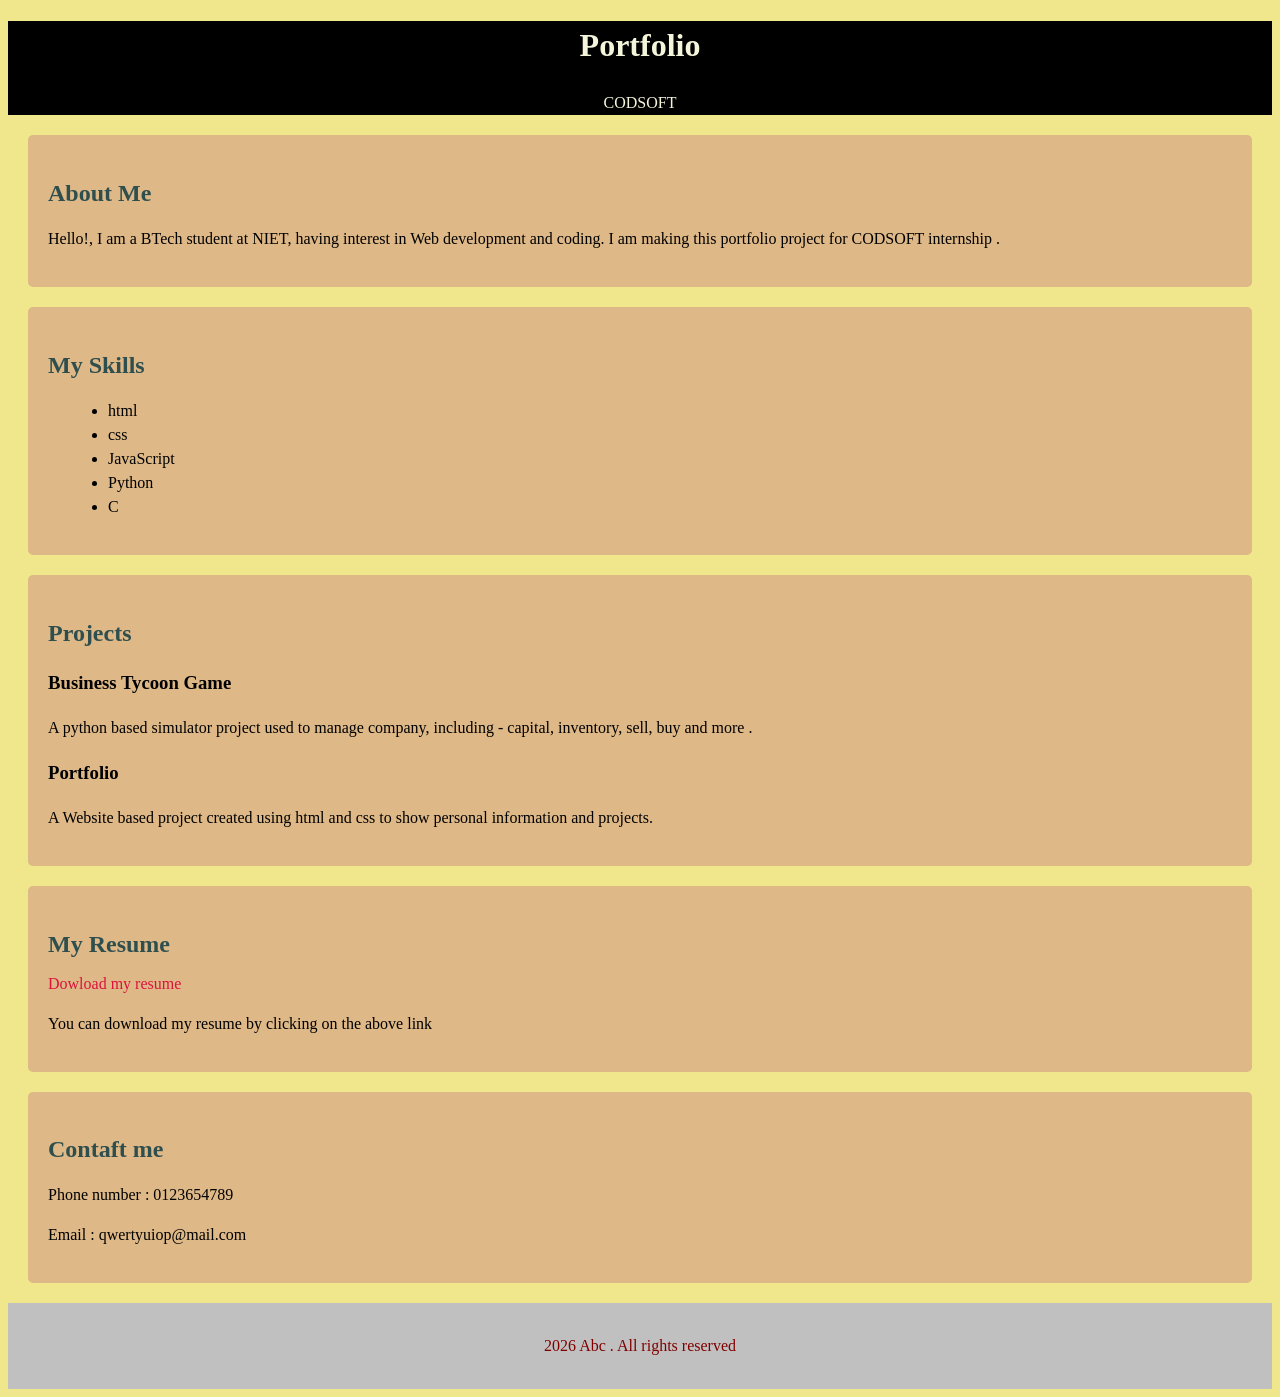
<file: Task-1/index.html>
<!DOCTYPE html>
<html lang="en">

<head>
    <meta charset="UTF-8">
    <meta name="viewport" content="width=device-width, initial-scale=1.0">
    <title>My Portfolio</title>
    <link rel="stylesheet" href="styles.css">
</head>

<body>
    <header>
        <h1>Portfolio</h1>
        <p>CODSOFT</p>
    </header>

    <section id="About">
        <h2>About Me</h2>
        <p>
            Hello!, I am a BTech student at NIET,
            having interest in Web development and coding.
            I am making this portfolio project for CODSOFT internship .
        </p>
    </section>

    <section id="Skills">
        <h2>My Skills</h2>
        <ul>
            <li>html</li>
            <li>css</li>
            <li>JavaScript</li>
            <li>Python</li>
            <li>C</li>
        </ul>
    </section>

    <section id="projects">
        <h2>Projects</h2>

        <div class="project">
            <h3>Business Tycoon Game</h3>
            <p>
                A python based simulator project used to manage company,
                including - capital, inventory, sell, buy and more .
            </p>
        </div>

        <div class="project">
            <h3>Portfolio</h3>
            <p>
                A Website based project created using html and css
                to show personal information and projects.
            </p>
        </div>

    </section>

    <section id="resume">
        <h2>My Resume</h2>
        <a href=" ">Dowload my resume</a>
        <p>You can download my resume by clicking on the above link </p>
    </section>
    <section id="contact">
        <h2>Contaft me </h2>
        <p>Phone number : 0123654789</p>
        <p>Email : qwertyuiop@mail.com</p>
    </section>

    <footer>
        <p>2026 Abc . All rights reserved</p>
    </footer>

</body>

</html>
</file>
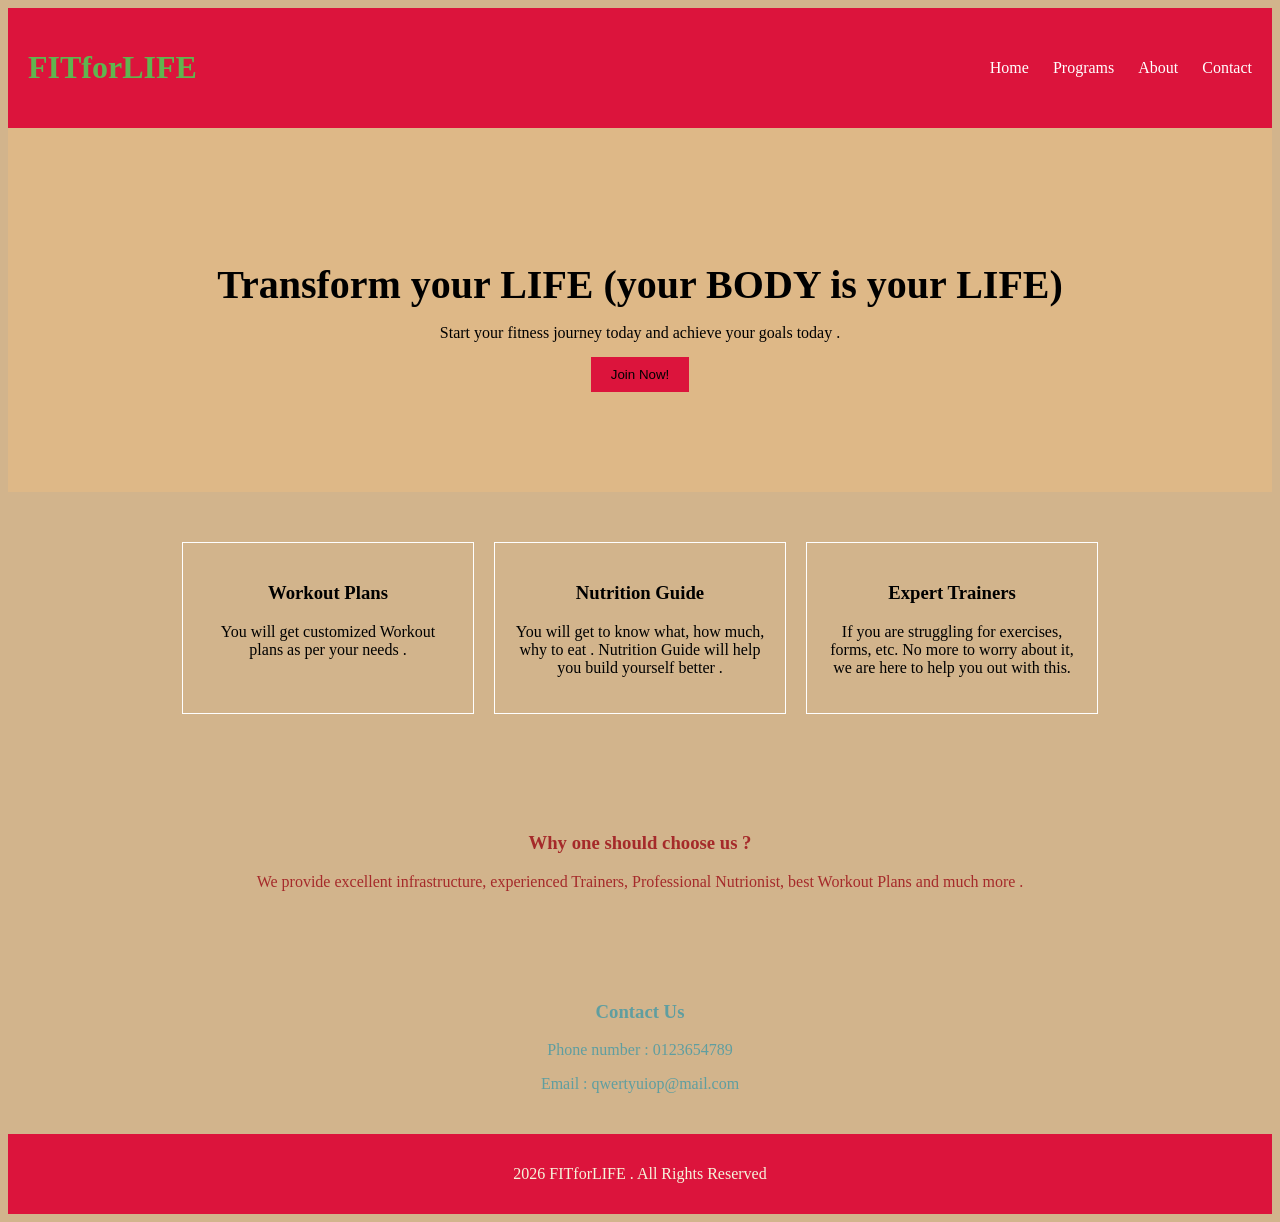
<file: Task-2/index.html>
<!DOCTYPE html>
<html lang="en">

<head>
    <meta charset="UTF-8">
    <meta name="viewport" content="width=\, initial-scale=1.0">
    <title>Fitness Landing Page</title>
    <link rel="stylesheet" href="styles.css">
</head>

<body>
    <header>
        <h1>FITforLIFE</h1>
        <nav>
            <a href=" ">Home</a>
            <a href=" ">Programs</a>
            <a href=" ">About</a>
            <a href=" ">Contact</a>
        </nav>
    </header>

    <section class="hero">
        <h2>Transform your LIFE (your BODY is your LIFE)</h2>
        <p>Start your fitness journey today and achieve your goals today . </p>
        <button>Join Now!</button>
    </section>

    <section class="features">
        <div class="box">
            <h3>Workout Plans</h3>
            <p> You will get customized Workout plans as per your needs .</p>
        </div>

        <div class="box">
            <h3>Nutrition Guide</h3>
            <p>You will get to know what, how much, why to eat .
                Nutrition Guide will help you build yourself better .
            </p>
        </div>

        <div class="box">
            <h3>Expert Trainers</h3>
            <p>If you are struggling for exercises, forms, etc.
                No more to worry about it, we are here to help you out with this. </p>
        </div>
    </section>

    <section class="About us">
        <h3>Why one should choose us ?</h3>
        <p>We provide excellent infrastructure, experienced Trainers, Professional Nutrionist,
            best Workout Plans and much more . </p>
    </section>

    <section class="contact">
        <h3>Contact Us</h3>
        <p>Phone number : 0123654789</p>
        <p>Email : qwertyuiop@mail.com</p>
    </section>

    <footer>
        <p>2026 FITforLIFE . All Rights Reserved</p>
    </footer>
</body>

</html>
</file>
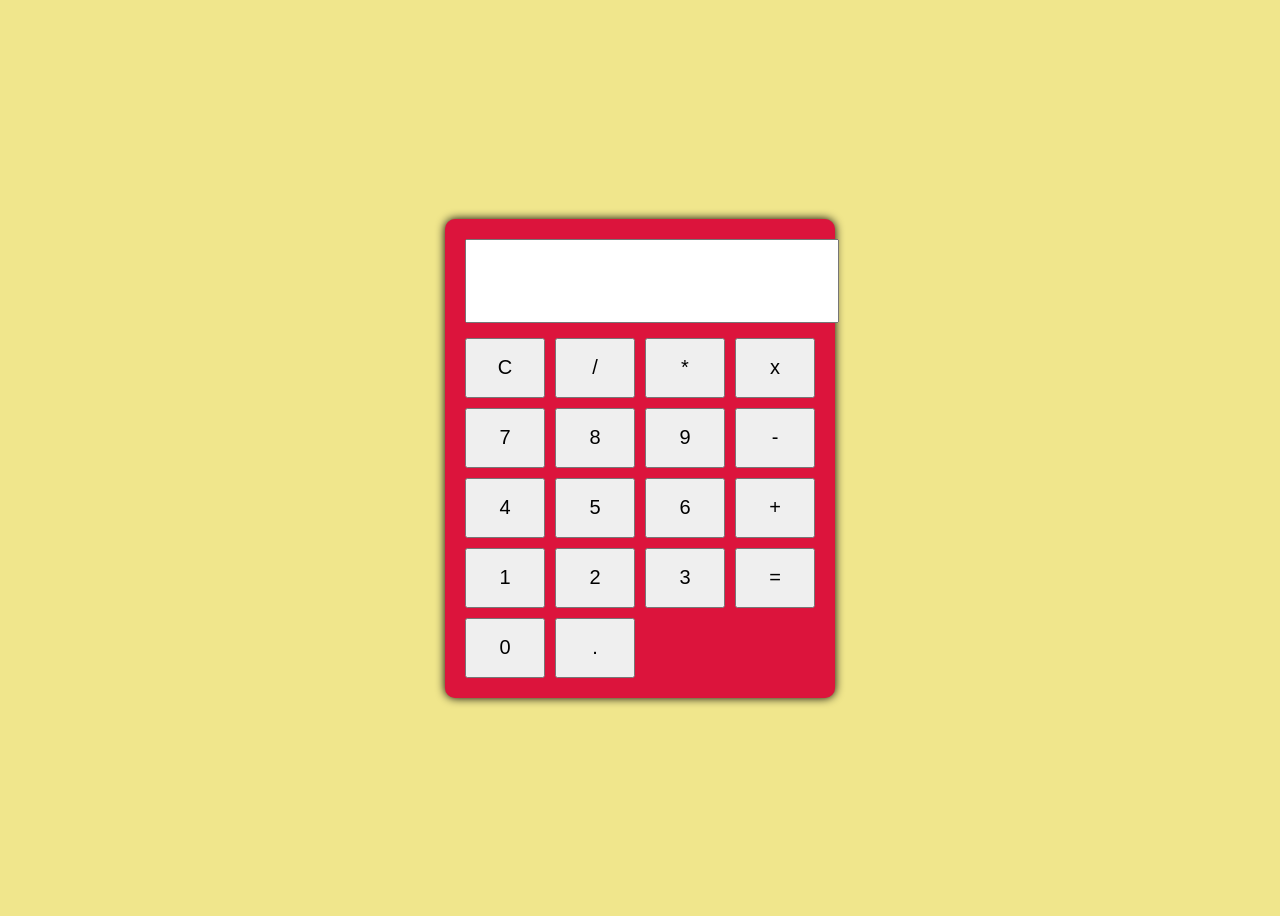
<file: Task-3/index.html>
<!DOCTYPE html>
<html lang="en">

<head>
    <meta charset="UTF-8">
    <meta name="viewport" content="width=device-width, initial-scale=1.0">
    <title>Calculator</title>
    <link rel="stylesheet" href="styles.css">
</head>

<body>
    <div class="Calculator">
        <input type="text" id="display" readonly>
        <div class="buttons">
            <button onclick="clearDisplay()">C</button>
            <button onclick="appendValue('/')">/</button>
            <button onclick="appendValue('*')">*</button>
            <button onclick="deleteLast()">x</button>

            <button onclick="appendValue('7')">7</button>
            <button onclick="appendValue('8')">8</button>
            <button onclick="appendValue('9')">9</button>
            <button onclick="appendValue('-')">-</button>

            <button onclick="appendValue('4')">4</button>
            <button onclick="appendValue('5')">5</button>
            <button onclick="appendValue('6')">6</button>
            <button onclick="appendValue('+')">+</button>

            <button onclick="appendValue('1')">1</button>
            <button onclick="appendValue('2')">2</button>
            <button onclick="appendValue('3')">3</button>
            <button onclick="calculate()">=</button>

            <button onclick="appendValue('0')">0</button>
            <button onclick="appendValue('.')">.</button>

        </div>
    </div>

    <script src="script.js"></script>
</body>

</html>
</file>
<file: Task-1/styles.css>
body {
    font-family: Georgia, 'Times New Roman', Times, serif;
    background-color: khaki;
    line-height: 1.5;
}

header {
    background: black;
    color: beige;
    text-align: center;
    padding: 0%;
}

section {
    background: burlywood;
    margin: 20px;
    padding: 20px;
    border-radius: 5px;
}

h2 {
    color: darkslategray;
    margin-bottom: 10px;
}

ul {
    margin-left: 20px;
}

.project {
    margin-bottom: 15px;
}

a {
    color: crimson;
    text-decoration: dotted;
}

footer {
    background: silver;
    color: maroon;
    text-align: center;
    padding: 15px;
    margin-top: 20px;
}
</file>
<file: Task-2/styles.css>
body {
    font-family: Georgia, 'Times New Roman', Times, serif;
    background-color: tan;
}

header {
    background: crimson;
    color: rgb(96, 181, 79);
    padding: 20px;
    display: flex;
    justify-content: space-between;
    align-items: center;

}

nav a {
    color: white;
    text-decoration: dotted;
    margin-left: 20px;
}

.hero {
    text-align: center;
    padding: 100px 20px;
    background: burlywood;
}

.hero h2 {
    font-size: 40px;
    margin-bottom: 15px;
}

.hero p {
    margin-bottom: 15px;
}

button {
    padding: 10px 20px;
    border: none;
    background: crimson;
    cursor: pointer;
}

.features {
    display: flex;
    justify-content: center;
    gap: 20px;
    padding: 50px 20px;

}

.box {
    width: 250px;
    padding: 20px;
    border: 1px solid white;
    text-align: center;
}

.About {
    text-align: center;
    padding: 50px 20px;
    color: brown;
}

.contact {
    text-align: center;
    padding: 25px 10px;
    color: cadetblue;
}

footer {
    background: crimson;
    color: beige;
    text-align: center;
    padding: 15px;
}
</file>
<file: Task-3/styles.css>
body {
    display: flex;
    justify-content: center;
    align-items: center;
    height: 100vh;
    background: khaki;
    font-family: Georgia, 'Times New Roman', Times, serif;
}

.Calculator {
    background: crimson;
    padding: 20px;
    border-radius: 10px;
    box-shadow: 0 0 10px black;
}

#display {
    width: 100%;
    height: 60px;
    font-size: 24px;
    text-align: right;
    margin-bottom: 15px;
    padding: 10px;
}

.buttons {
    display: grid;
    grid-template-columns: repeat(4, 80px);
    gap: 10px;
}

button {
    height: 60px;
    font-size: 20px;
    cursor: pointer;
}
</file>
